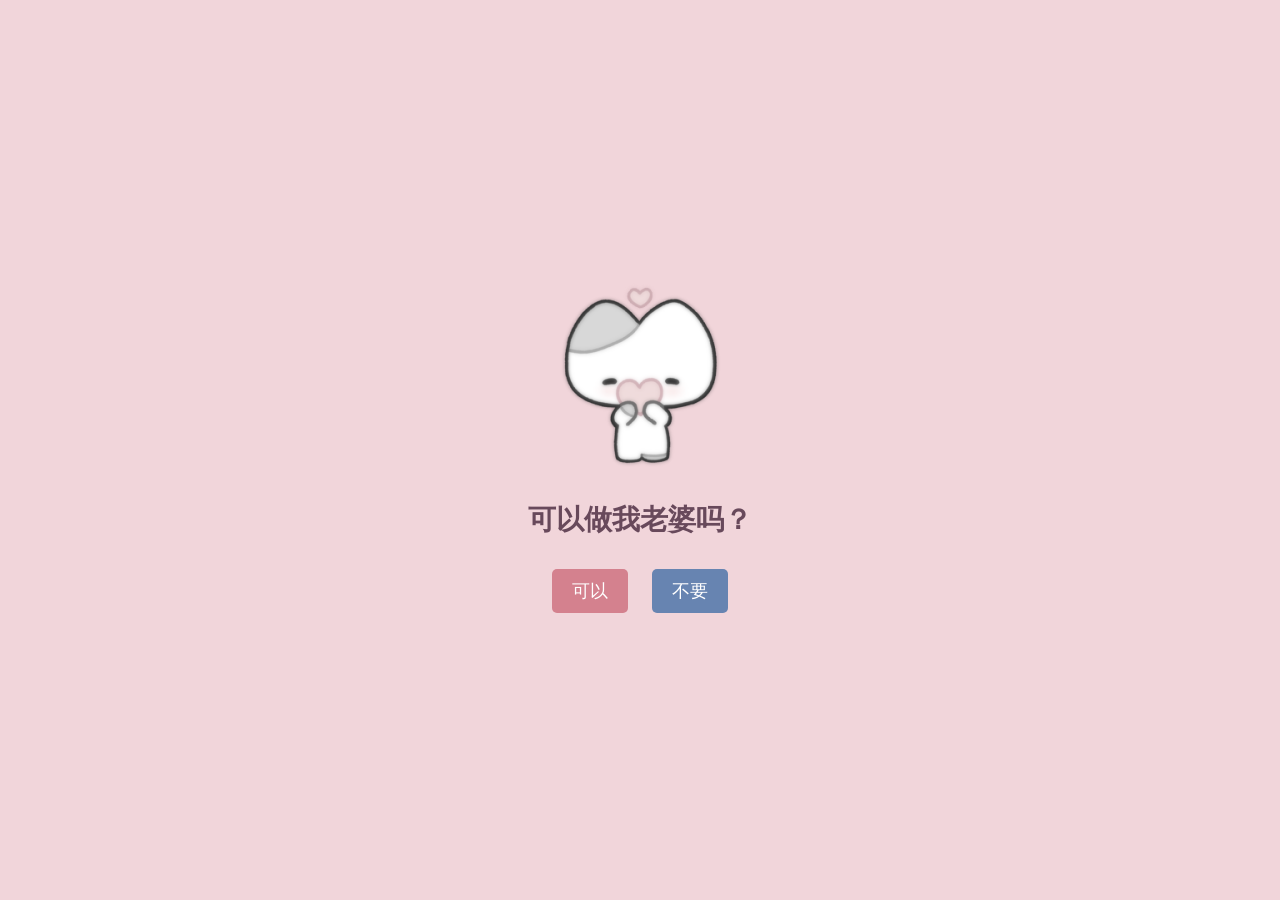
<file: index.html>
<!DOCTYPE html>
<html lang="zh-CN">
<head>
    <meta charset="UTF-8">
    <meta name="viewport" content="width=device-width, initial-scale=1.0">
    <title>可以做我老婆吗？</title>
    <link rel="stylesheet" href="style.css">
</head>
<body>
    <div class="container">
        <img id="mainImage" src="images/heart.png" alt="爱心">
        <h1 id="question">可以做我老婆吗？</h1>
        <div class="buttons">
            <button id="yes">可以</button>
            <button id="no">不要</button>
        </div>
    </div>
    <script src="script.js"></script>
</body>
</html>
</file>
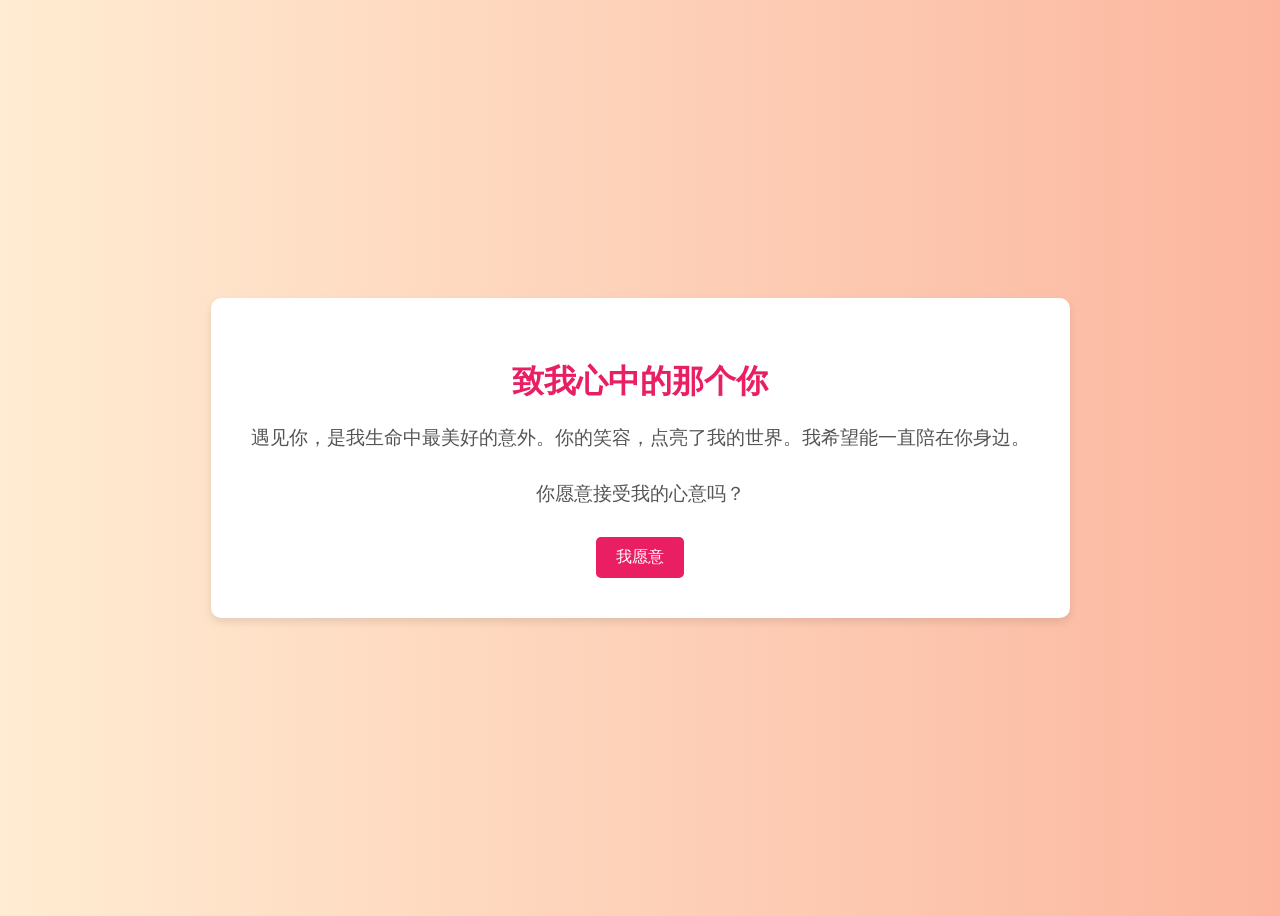
<file: 表白.html>
<!DOCTYPE html>
<html lang="zh-CN">
<head>
    <meta charset="UTF-8">
    <meta name="viewport" content="width=device-width, initial-scale=1.0">
    <title>给特别的你</title>
    <style>
        body {
            display: flex;
            justify-content: center;
            align-items: center;
            height: 100vh;
            background: linear-gradient(to right, #ffecd2 0%, #fcb69f 100%); /* 粉色渐变 */
            font-family: sans-serif;
            text-align: center;
            flex-direction: column; /* 让内容垂直排列 */
            padding: 20px;
            box-sizing: border-box;
            overflow: hidden; /* 防止爱心溢出时出现滚动条 */
        }
        /* --- Flying Heart Styles --- */
        .flying-heart {
            position: fixed;
            width: 15px; /* Smaller hearts */
            height: 15px;
            background-color: #ff7999; /* Lighter pink */
            opacity: 0; /* Start hidden */
            transform: rotate(-45deg);
            /* Animation will be set by JS */
        }
        .flying-heart::before,
        .flying-heart::after {
            content: "";
            position: absolute;
            width: 15px;
            height: 15px;
            background-color: #ff7999;
            border-radius: 50%;
        }
        .flying-heart::before {
            top: -7.5px; /* Adjust for smaller size */
            left: 0;
        }
        .flying-heart::after {
            top: 0;
            left: 7.5px; /* Adjust for smaller size */
        }
        /* Animation for flying to center */
        @keyframes flyToCenter {
            0% {
                opacity: 0.8;
                transform: scale(0.8) rotate(-45deg); /* Start slightly smaller */
            }
            90% {
                 opacity: 1;
                 transform: scale(1.2) rotate(-45deg); /* Slightly larger before disappearing */
            }
            100% {
                /* Target center (adjust if needed) */
                top: 50%;
                left: 50%;
                transform: translate(-50%, -50%) scale(0) rotate(-45deg); /* Shrink and disappear at center */
                opacity: 0;
            }
        }

        /* --- Big Heart Styles --- */
        .big-heart {
            position: fixed;
            top: 50%;
            left: 50%;
            width: 50px;
            height: 50px;
            background-color: #e91e63; /* Original pink */
            transform: translate(-50%, -50%) rotate(-45deg) scale(0); /* Start hidden and small */
            opacity: 0;
            animation: scaleUp 1.5s ease-out forwards;
        }
        .big-heart::before,
        .big-heart::after {
            content: "";
            position: absolute;
            width: 50px;
            height: 50px;
            background-color: #e91e63;
            border-radius: 50%;
        }
        .big-heart::before {
            top: -25px;
            left: 0;
        }
        .big-heart::after {
            top: 0;
            left: 25px;
        }
        /* Stagger the appearance of the three big hearts */
        .big-heart:nth-child(2) { animation-delay: 0.2s; }
        .big-heart:nth-child(3) { animation-delay: 0.4s; }

        @keyframes scaleUp {
            0% {
                transform: translate(-50%, -50%) rotate(-45deg) scale(0);
                opacity: 0;
            }
            50% {
                opacity: 1;
            }
            100% {
                transform: translate(-50%, -50%) rotate(-45deg) scale(1.5); /* Scale up */
                opacity: 0; /* Fade out at the end */
            }
        }

        /* --- Final Text Styles --- */
        .love-text {
            position: fixed;
            top: 50%;
            left: 50%;
            transform: translate(-50%, -50%);
            font-size: 5em; /* Large text */
            color: #8B0000; /* Dark Red */
            font-family: 'cursive', sans-serif; /* Popular cursive font */
            opacity: 0; /* Start hidden */
            animation: fadeInText 2s ease-in forwards;
            animation-delay: 1.5s; /* Delay until big hearts finish */
            white-space: nowrap; /* Prevent line break */
        }

        @keyframes fadeInText {
            0% {
                opacity: 0;
                transform: translate(-50%, -50%) scale(0.8);
            }
            100% {
                opacity: 1;
                transform: translate(-50%, -50%) scale(1);
            }
        }
        .container {
            background-color: #fff;
            padding: 40px;
            border-radius: 10px;
            box-shadow: 0 4px 8px rgba(0, 0, 0, 0.1);
        }
        h1 {
            color: #e91e63; /* 粉色 */
        }
        p {
            color: #555;
            font-size: 1.2em;
            margin-bottom: 30px;
        }
        button {
            padding: 10px 20px;
            font-size: 1em;
            color: #fff;
            background-color: #e91e63; /* 粉色 */
            border: none;
            border-radius: 5px;
            cursor: pointer;
            transition: background-color 0.3s ease;
        }
        button:hover {
            background-color: #c2185b; /* 深一点的粉色 */
        }
    </style>
</head>
<body>
    <div class="container">
        <h1>致我心中的那个你</h1>
        <p>遇见你，是我生命中最美好的意外。你的笑容，点亮了我的世界。我希望能一直陪在你身边。</p>
        <p>你愿意接受我的心意吗？</p>
        <button id="yesBtn">我愿意</button>
        </div>
    <script>
        const yesBtn = document.getElementById('yesBtn');
        const container = document.querySelector('.container'); // Get the container

        yesBtn.addEventListener('click', () => {
            // Optional: Hide the initial container
            container.style.display = 'none';
            startLoveAnimation();
        });

        function startLoveAnimation() {
            const flyingHeartCount = 25;
            const flyDuration = 2000; // 2 seconds for flying hearts animation
            const bigHeartDuration = 1500; // 1.5 seconds for big hearts animation (must match CSS)
            const textDelay = flyDuration + bigHeartDuration - 500; // Adjust timing for text appearance

            // --- 1. Create Flying Hearts ---
            for (let i = 0; i < flyingHeartCount; i++) {
                setTimeout(() => {
                    createFlyingHeart(flyDuration);
                }, i * 50); // Stagger creation
            }

            // --- 2. Create Big Hearts (after flying hearts animation starts) ---
            setTimeout(() => {
                // Remove flying hearts just before big hearts appear
                document.querySelectorAll('.flying-heart').forEach(fh => fh.remove());
                createBigHearts();
            }, flyDuration - 100); // Start slightly before flying hearts fully finish

            // --- 3. Create Final Text (after big hearts animation starts) ---
             setTimeout(() => {
                 // Remove big hearts just before text appears
                 document.querySelectorAll('.big-heart').forEach(bh => bh.remove());
                 createLoveText();
             }, textDelay); // Use calculated delay
        }

        function createFlyingHeart(duration) {
            const heart = document.createElement('div');
            heart.classList.add('flying-heart');

            // Random starting position (edges of the screen)
            const startSide = Math.random() * 4; // 0: top, 1: right, 2: bottom, 3: left
            if (startSide < 1) { // Top
                heart.style.top = '-30px';
                heart.style.left = Math.random() * 100 + 'vw';
            } else if (startSide < 2) { // Right
                heart.style.top = Math.random() * 100 + 'vh';
                heart.style.left = 'calc(100vw + 30px)';
            } else if (startSide < 3) { // Bottom
                heart.style.top = 'calc(100vh + 30px)';
                heart.style.left = Math.random() * 100 + 'vw';
            } else { // Left
                heart.style.top = Math.random() * 100 + 'vh';
                heart.style.left = '-30px';
            }

            // Set animation
            heart.style.animation = `flyToCenter ${duration / 1000}s ease-in forwards`;

            document.body.appendChild(heart);

            // Optional: Remove heart element after animation if not handled by step 2 timeout
            // setTimeout(() => heart.remove(), duration);
        }

        function createBigHearts() {
            for (let i = 0; i < 3; i++) {
                const heart = document.createElement('div');
                heart.classList.add('big-heart');
                // Add specific styles or delays if needed via JS, but CSS handles staggering
                document.body.appendChild(heart);
                 // Optional: Remove heart element after animation if not handled by step 3 timeout
                 // setTimeout(() => heart.remove(), bigHeartDuration + i * 200); // Match CSS delay
            }
        }

        function createLoveText() {
            const text = document.createElement('div');
            text.classList.add('love-text');
            text.textContent = '我爱你';
            document.body.appendChild(text);
            // Text animation is handled by CSS including delay
        }
    </script>
</body>
</html>
</file>
<file: style.css>
body {
    background-color: #f1d5da;
    text-align: center;
    font-family: Arial, sans-serif;
    margin: 0;
    padding: 0;
    display: flex;
    justify-content: center;
    align-items: center;
    height: 100vh;
}

.container {
    width: 90%;
    max-width: 500px;
}

#mainImage {
    width: 100%;
    max-width: 200px;
    transition: all 0.3s ease;
}

h1 {
    font-size: 5vw;
    color: #68495b;
    margin: 20px 0;
}

button {
    font-size: 4vw;
    padding: 10px 20px;
    border: none;
    border-radius: 5px;
    cursor: pointer;
    margin: 10px;
    transition: all 0.3s ease;
}

#yes {
    background-color: #d4818e;
    color: white;
}

#no {
    background-color: #6784b1;
    color: white;
    position: relative;
}

.yes-screen {
    position: fixed;
    top: 0;
    left: 0;
    width: 100vw;
    height: 100vh;
    background-color: #ffdae0;
    display: flex;
    flex-direction: column;
    align-items: center;
    justify-content: center;
}

.yes-text {
    font-size: 7vw;
}

.yes-image {
    width: 50%;
    max-width: 300px;
}

@media (min-width: 768px) {
    body {
        display: block;
    }

    .container {
        position: absolute;
        top: 50%;
        left: 50%;
        transform: translate(-50%, -50%);
        width: auto;
        max-width: none;
    }

    #mainImage {
        width: 200px;
    }

    h1 {
        font-size: 28px;
    }

    button {
        font-size: 18px;
    }

    .yes-text {
        font-size: 36px;
    }

    .yes-image {
        width: 300px;
    }
}
</file>
